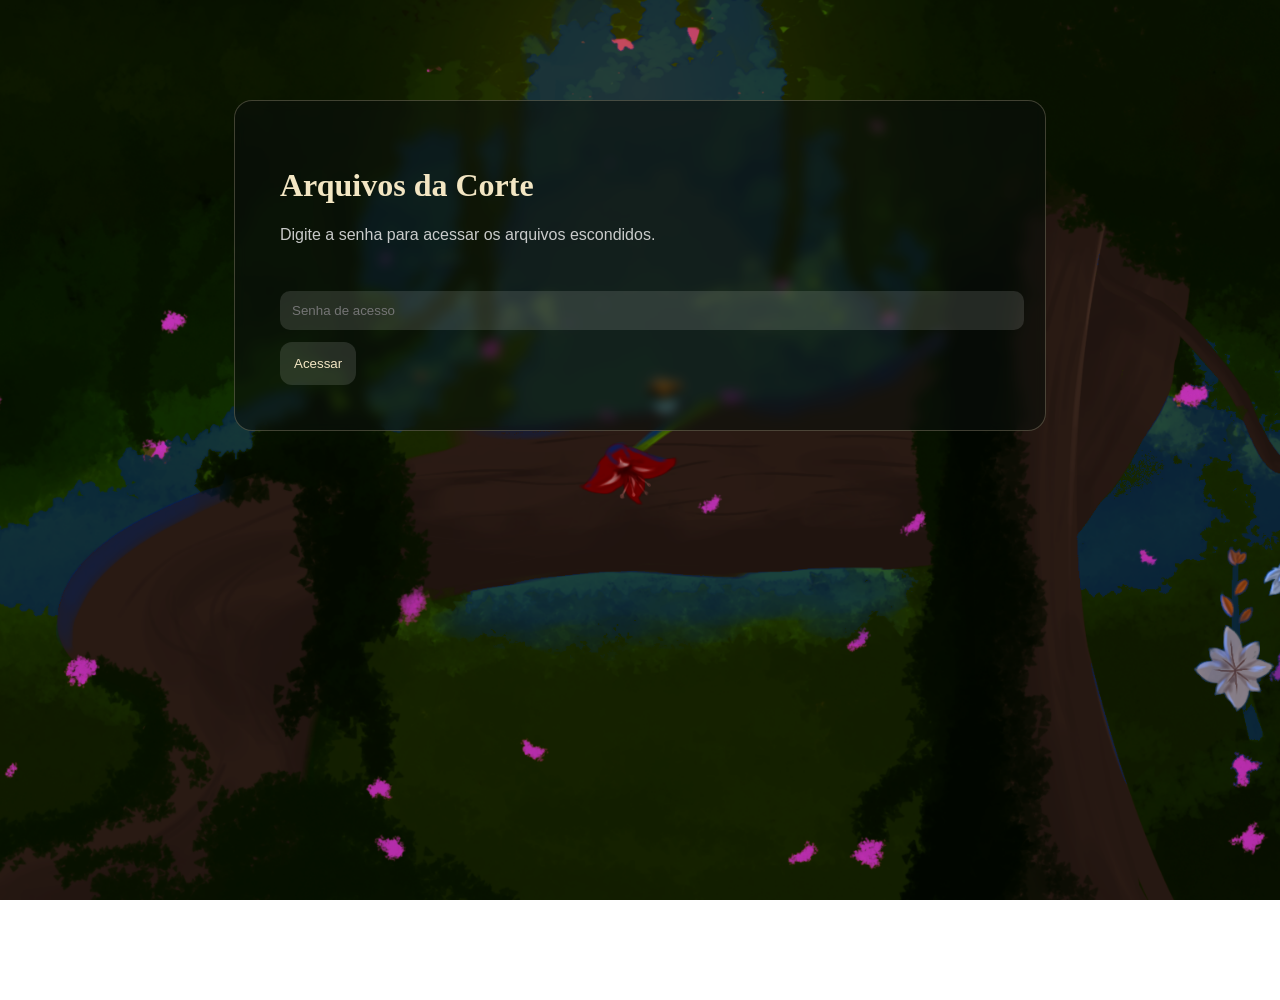
<file: arquivos.html>
<!DOCTYPE html>
<html lang="pt-br">
<head>
  <meta charset="UTF-8">
  <title>Arquivos</title>
  <link rel="stylesheet" href="arquivos.css">
</head>

<body>

<div class="arquivos-container">

  <!-- LOGIN GERAL -->
  <div id="login">
    <h1>Arquivos da Corte</h1>
    <p class="aviso">
    
      Digite a senha para acessar os arquivos escondidos.
    </p>

    <input type="password" id="senhaGeral" placeholder="Senha de acesso">
    <button onclick="verificarSenhaGeral()">Acessar</button>
  </div>

  <!-- CAPÍTULOS -->
  <div id="area-capitulos" class="hidden">

    <h2>Capítulos</h2>

<div class="capitulos-lista">
  <button onclick="pedirSenha('prologo')">Prólogo</button>
  <button onclick="pedirSenha('estranhos')">Estranhos</button>
  <button onclick="pedirSenha('tradicoes')">Tradições</button>
  <button onclick="pedirSenha('amarilis')">Amarilis</button>
  <button onclick="pedirSenha('papofurado')">Papo Furado</button>
  <button onclick="pedirSenha('dama')">Dama</button>
  <button onclick="pedirSenha('lehiaequor')">Lehi Aequor</button>
  <button onclick="pedirSenha('perigo')">Perigo.</button>
  <button onclick="pedirSenha('melina')">Melina Cronida</button>
  <button onclick="pedirSenha('meera')">Meera Khamet</button>
  <button onclick="pedirSenha('anima')">Ânima</button>
  <button onclick="pedirSenha('consequencias')">Consequências</button>
  <button onclick="pedirSenha('halan')">Halan Veridan</button>
  <button onclick="pedirSenha('algoruim')">Algo Ruim</button>
  <button onclick="pedirSenha('extra')">Extra</button>
</div>

    <div class="conteudo" id="conteudo"></div>
  </div>

</div>

<!-- MODAL SENHA -->
<div class="modal hidden" id="modalSenha">
  <div class="modal-box">
    <span class="fechar" onclick="fecharModal()">×</span>
    <h3 id="tituloCapitulo"></h3>

    <input type="password" id="senhaCapitulo" placeholder="Código do capítulo">
    <button onclick="verificarSenhaCapitulo()">Desbloquear</button>
  </div>
</div>

<script>



/* ===== SENHAS ===== */
const senhaGeral = "monopolio";

const senhasCapitulos = {
  prologo: "0072",
  estranhos: "0112",
  tradicoes: "0230",
  amarilis: "0341",
  papofurado: "3592",
  dama: "4702",
  lehiaequor: "6832",
  perigo: "7952",
  melina: "8132",
  meera: "9116",
  anima: "1128",
  consequencias: "1472",
  halan: "2752",
  algoruim: "3332",
  extra: "3782"
};

let capituloAtual = "";

/* LOGIN */
function verificarSenhaGeral() {
  if (document.getElementById("senhaGeral").value === senhaGeral) {
    document.getElementById("login").style.display = "none";
    document.getElementById("area-capitulos").classList.remove("hidden");
  } else {
    alert("Senha incorreta.");
  }
}

/* ABRIR MODAL */
function pedirSenha(cap) {
  capituloAtual = cap;

  const titulos = {
    prologo: "Prólogo",
    estranhos: "Estranhos",
    tradicoes: "Tradições",
    amarilis: "Amarilis",
    papofurado: "Papo Furado",
    dama: "Dama",
    lehiaequor: "Lehi Aequor",
    perigo: "Perigo.",
    melina: "Melina Cronida",
    meera: "Meera Khamet",
    anima: "Ânima",
    consequencias: "Consequências",
    halan: "Halan Veridan",
    algoruim: "Algo Ruim",
    extra: "Extra"
  };

  document.getElementById("tituloCapitulo").innerText = titulos[cap];
  document.getElementById("modalSenha").classList.remove("hidden");
}

/* FECHAR MODAL */
function fecharModal() {
  document.getElementById("modalSenha").classList.add("hidden");
  document.getElementById("senhaCapitulo").value = "";
}

/* VERIFICAR CAPÍTULO */
function verificarSenhaCapitulo() {
  const senha = document.getElementById("senhaCapitulo").value;

  if (senha !== senhasCapitulos[capituloAtual]) {
    alert("Código incorreto.");
    return;
  }

  mostrarConteudo(capituloAtual);
  fecharModal();
}








/* CONTEÚDO */
/* CONTEÚDO */
function mostrarConteudo(cap) {
  const area = document.getElementById("conteudo");

  if (cap === "prologo") {
    area.innerHTML = `
      <h3>Prólogo</h3>
      <div class="galeria">
        <img src="imagensarquivo/cartacasamento1.png">
        <img src="imagensarquivo/cartacasamento2.png">
      </div>
    `;
  }

  if (cap === "estranhos") {
    area.innerHTML = `
      <h3>Estranhos</h3>
      <div class="galeria">
        <img src="imagensarquivo/cartabea.png">
      </div>
    `;
  }

  if (cap === "tradicoes") {
    area.innerHTML = `
      <h3>Tradições</h3>
      <div class="galeria">
        <img src="imagensarquivo/cartadagur1.png">
        <img src="imagensarquivo/cartadagur2.png">
        <img src="imagensarquivo/cartadagur3.png">
        <img src="imagensarquivo/cartadagur4.png">
      </div>
    `;
  }

  if (cap === "amarilis") {
    area.innerHTML = `
      <h3>Amarilis</h3>
      <div class="galeria">
        <img src="imagensarquivo/cartanott.png">
      </div>
    `;
  }

  if (cap === "papofurado") {
    area.innerHTML = `
      <h3>Papo Furado</h3>
      <div class="galeria">
        <img src="imagensarquivo/cartaalmirritante.png">
      </div>
    `;
  }

  if (cap === "dama") {
    area.innerHTML = `
      <h3>Dama</h3>
      <div class="galeria">
        <img src="imagensarquivo/cartamanvi1.png">
        <img src="imagensarquivo/cartamanvi2.png">
      </div>
    `;
  }

  if (cap === "lehiaequor") {
    area.innerHTML = `
      <h3>Lehi Aequor</h3>
      <div class="galeria">
        <img src="imagensarquivo/cartalehi1.png">
        <img src="imagensarquivo/cartalehi2.png">
        <img src="imagensarquivo/cartalehi3.png">
      </div>
    `;
  }

  if (cap === "perigo") {
    area.innerHTML = `
      <h3>Perigo.</h3>
      <div class="galeria">
        <img src="imagensarquivo/cartamorra1.png">
        <img src="imagensarquivo/cartamorra2.png">
      </div>
    `;
  }

  if (cap === "melina") {
    area.innerHTML = `
      <h3>Melina Cronida</h3>
      <div class="galeria">
        <img src="imagensarquivo/melina.png">
      </div>
    `;
  }

  if (cap === "meera") {
    area.innerHTML = `
      <h3>Meera Khamet</h3>
      <div class="galeria">
        <img src="imagensarquivo/cartameera1.png">
        <img src="imagensarquivo/cartameera2.png">
        <img src="imagensarquivo/cartameera3.png">
      </div>
    `;
  }

  if (cap === "anima") {
    area.innerHTML = `
      <h3>Ânima</h3>
      <div class="galeria">
        <img src="imagensarquivo/cartaalmi1.png">
        <img src="imagensarquivo/cartaalmi2.png">
      </div>
    `;
  }

  if (cap === "consequencias") {
    area.innerHTML = `
      <h3>Consequências</h3>
      <div class="galeria">
        <img src="imagensarquivo/cartalouquinhdocentro.png">
      </div>
    `;
  }

  if (cap === "halan") {
    area.innerHTML = `
      <h3>Halan Veridan</h3>
      <div class="galeria">
        <img src="imagensarquivo/cartahalan1.png">
        <img src="imagensarquivo/cartahalan2.png">
        <img src="imagensarquivo/cartahalan3.png">
      </div>
    `;
  }

  if (cap === "algoruim") {
    area.innerHTML = `
      <h3>Algo Ruim</h3>
      <div class="galeria">
        <img src="imagensarquivo/cartac.png">
      </div>
    `;
  }
    if (cap === "extra") {
    area.innerHTML = `
      <h3>Extra</h3>
      <div class="galeria">
        <img src="imagensarquivo/cartaextra.png">
      </div>
    `;
  }
}
  





</script>

</body>
</html>
</file>
<file: arquivos.css>
body {
  margin: 0;
  min-height: 100vh;
  background: url("backgroundarquivos.png") center/cover no-repeat fixed;
  font-family: 'Inter', sans-serif;
}

.arquivos-container {
  max-width: 720px;
  margin: 100px auto;
  padding: 45px;
  background: rgba(10,15,10,0.6);
  backdrop-filter: blur(6px);
  border-radius: 18px;
  color: #eaeaea;
  border: 1px solid rgba(230,216,181,0.25);
}

h1, h2, h3 {
  font-family: 'Playfair Display', serif;
  color: #f3e6c3;
}

.aviso {
  margin-bottom: 35px;
  opacity: 0.85;
}

input {
  width: 100%;
  padding: 12px;
  margin: 12px 0;
  border-radius: 10px;
  border: none;
  background: rgba(255,255,255,0.12);
  color: #fff;
}

button {
  padding: 14px;
  border-radius: 12px;
  border: none;
  background: rgba(255,255,255,0.12);
  color: #f3e6c3;
  cursor: pointer;
  transition: 0.3s ease;
}

button:hover {
  background: rgba(255,255,255,0.25);
  transform: translateY(-2px);
}

.capitulos-lista {
  display: flex;
  flex-direction: column;
  gap: 14px;
  margin-top: 30px;
}

.conteudo {
  margin-top: 45px;
}

.conteudo img {
  max-width: 100%;
  border-radius: 14px;
  margin: 10px 0;
}

.conteudo a {
  display: inline-block;
  margin-top: 15px;
  padding: 12px 22px;
  background: linear-gradient(135deg, #4b4bff, #6a6aff);
  color: #fff;
  border-radius: 12px;
  text-decoration: none;
}

.modal {
  position: fixed;
  inset: 0;
  background: rgba(0,0,0,0.7);
  display: flex;
  align-items: center;
  justify-content: center;
}

.modal-box {
  background: #0e130e;
  padding: 30px;
  border-radius: 16px;
  width: 300px;
  position: relative;
}

.fechar {
  position: absolute;
  top: 8px;
  right: 12px;
  font-size: 22px;
  cursor: pointer;
}

.hidden {
  display: none;
}


/* ===== ALTEO ===== */

.img-alteo {
  max-width: 100%;
  border-radius: 16px;
  margin: 20px 0 10px;
  box-shadow: 0 15px 40px rgba(0,0,0,0.6);
}

.texto-alteo {
  margin: 18px auto 28px;
  max-width: 520px;
  font-size: 15px;
  line-height: 1.6;
  color: #e6e0d4;
  opacity: 0.9;
}

/* BOTÃO SPOTIFY – ALTEO */
.botao-alteo {
  display: inline-flex;
  align-items: center;
  justify-content: center;
  gap: 10px;

  padding: 14px 28px;
  border-radius: 999px;

  background: linear-gradient(135deg, #1db954, #169c46);
  color: #ffffff;

  font-weight: 600;
  font-size: 15px;
  text-decoration: none;

  box-shadow: 0 12px 30px rgba(29,185,84,0.35);
  transition: all 0.35s ease;
}

.botao-alteo:hover {
  transform: translateY(-3px) scale(1.02);
  box-shadow: 0 18px 45px rgba(29,185,84,0.55);
  filter: brightness(1.05);
}
</file>
